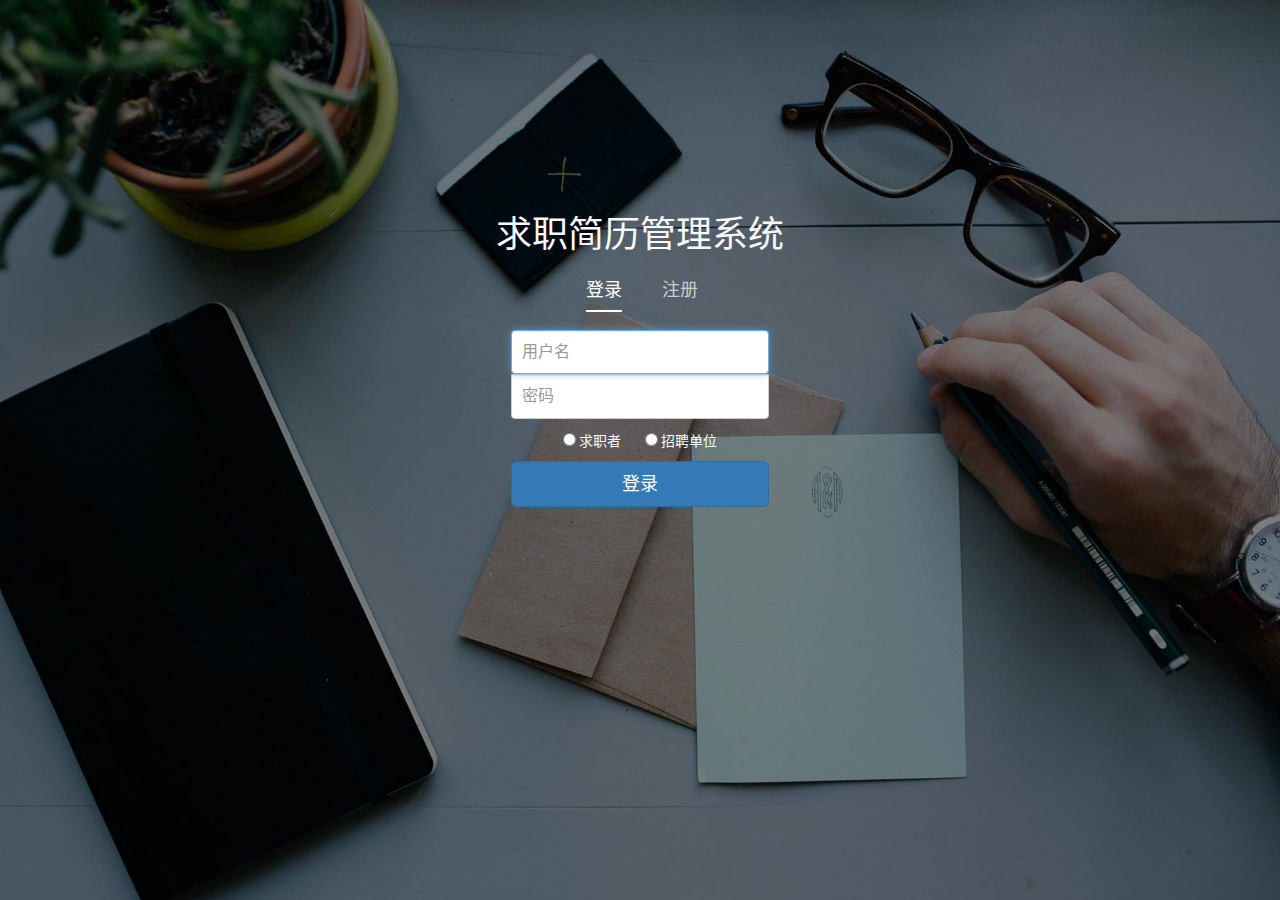
<file: resume/src/main/webapp/index.html>
<!DOCTYPE html>
<html lang="zh-CN">
  <head>
    <meta charset="utf-8">
    <meta http-equiv="X-UA-Compatible" content="IE=edge">
    <meta name="viewport" content="width=device-width, initial-scale=1">
    <title>求职简历管理系统</title>
    <link href="css/bootstrap.css" rel="stylesheet">
    <link href="css/index/index.css" rel="stylesheet">
    <!--[if lt IE 9]>
      <script src="js/html5shiv.min.js"></script>
      <script src="js/respond.min.js"></script>
    <![endif]-->
  </head>
  <body>
    <div class="container">
      <div class="center">
        <h1>求职简历管理系统</h1>
        <div class="header">
          <div class="switch" id="switch">
            <a class="switch_btn_focus" id="switch_signin" href="javascript:void(0);">登录</a>
            <a class="switch_btn" id="switch_signup" href="javascript:void(0);">注册</a>
            <div class="switch_bottom" id="switch_bottom" style="position: absolute; width: 36px; left: 0px;"></div>
          </div>
        </div>
        <form class="form" id="form_login" action="login" method="post">
          <input type="text" class="form-control" name="username" placeholder="用户名" required autofocus>
          <input type="password" class="form-control" name="password" placeholder="密码" required>
          <div class="radiogroup">
            <span><input type="radio" name="role" value="jobseeker">求职者</span>
            <span><input type="radio" name="role" value="company">招聘单位</span>
          </div>
          <button class="btn btn-lg btn-primary btn-block" type="submit">登录</button>
        </form>
        <form class="form" id="form_signup" action="signup" method="post" style="display:none;">
          <input type="text" class="form-control" name="username" placeholder="用户名" required autofocus>
          <input type="password" class="form-control" name="password" placeholder="密码" required>
          <div id="jobseeker-info">
            <input type="text" class="form-control" name="fullname" placeholder="真实姓名">
            <input type="text" class="form-control" name="phonej" placeholder="联系电话">
            <input type="email" class="form-control" name="emailj" placeholder="电子邮箱">
          </div>
          <div id="company-info">
            <input type="text" class="form-control" name="companyname" placeholder="公司名">
            <input type="text" class="form-control" name="linkman" placeholder="联系人姓名">
            <input type="text" class="form-control" name="phonec" placeholder="联系电话">
            <input type="email" class="form-control" name="emailc" placeholder="电子邮箱">
            <input type="text" class="form-control" name="address" placeholder="地址">
          </div>
          <div class="radiogroup">
            <span><input type="radio" name="role" value="jobseeker" id="jobseeker-radio" required>求职者</span>
            <span><input type="radio" name="role" value="company" id="company-radio" required>招聘单位</span>
          </div>
          <button class="btn btn-lg btn-primary btn-block" type="submit">注册</button>
        </form>
      </div>
    </div>

    <script src="js/jquery.js"></script>
    <script src="js/bootstrap.js"></script>
    <script src="js/index/index.js"></script>
  </body>
</html>
</file>
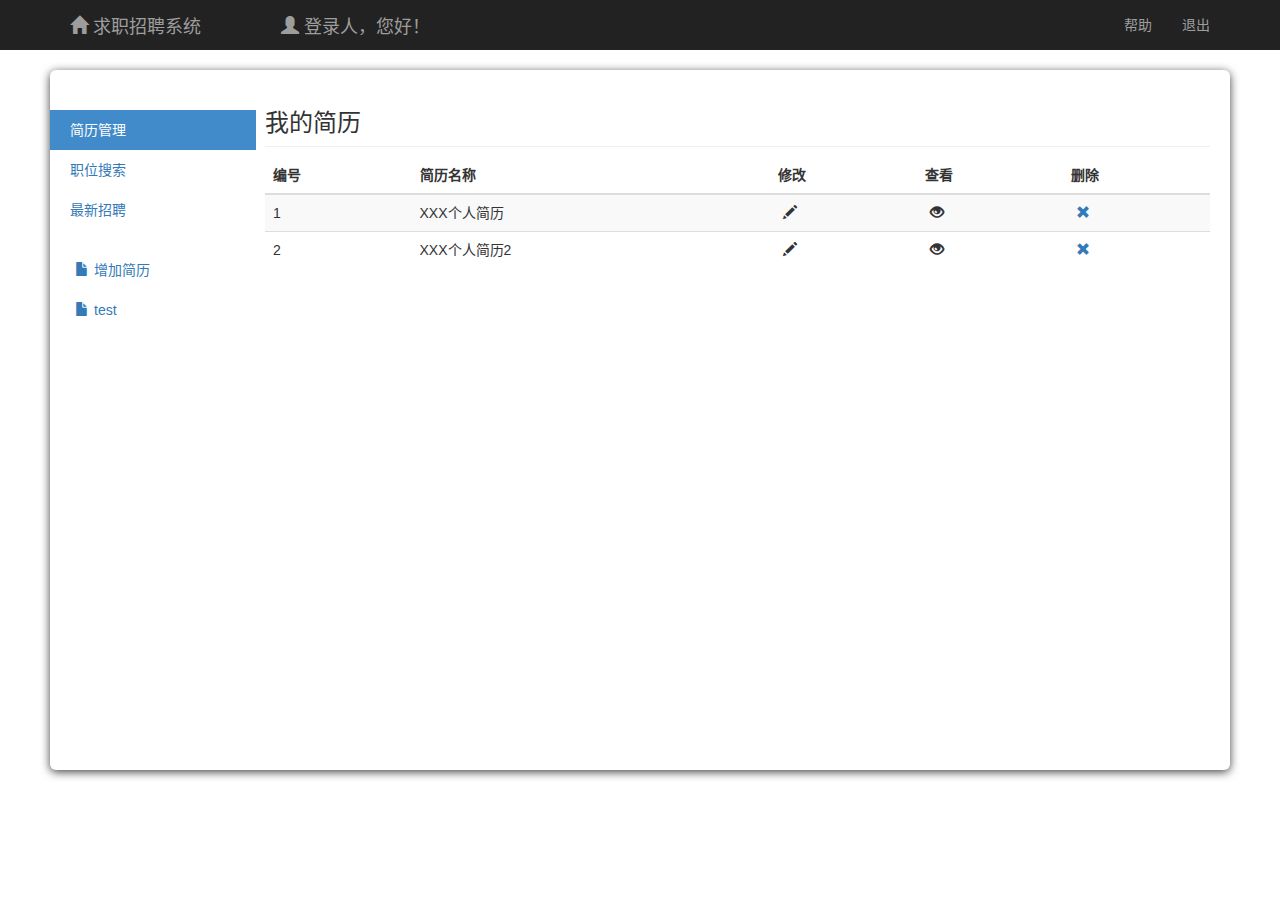
<file: resume/src/main/webapp/jsp/jobseeker/resumeList.html>
<!DOCTYPE html>
<html lang="zh-CN">
<head>
    <meta charset="utf-8">
    <meta http-equiv="X-UA-Compatible" content="IE=edge">
    <meta name="viewport" content="width=device-width, initial-scale=1">
    <title>简历管理</title>
    <link href="../../css/bootstrap.css" rel="stylesheet">
    <link href="../../css/jobseeker/style.css" rel="stylesheet">
    <link href="../../css/jobseeker/contentHeight.css" rel="stylesheet">
    <!--[if lt IE 9]>
    <script src="../../js/html5shiv.min.js"></script>
    <script src="../../js/respond.min.js"></script>
    <![endif]-->
</head>

<body>
<nav class="navbar navbar-inverse navbar-fixed-top">
    <div class="container">
        <div class="navbar-header">
            <button type="button" class="navbar-toggle collapsed" data-toggle="collapse" data-target="#navbar" aria-expanded="false" aria-controls="navbar">
                <span class="sr-only">Toggle navigation</span>
                <span class="icon-bar"></span>
                <span class="icon-bar"></span>
                <span class="icon-bar"></span>
            </button>
            <a class="navbar-brand" href="#"><span class="glyphicon glyphicon-home" aria-hidden="true" style="margin-right: 5px;"></span>求职招聘系统</a>
            <a class="navbar-brand" href="#" id="showname" style="margin-left: 50px;"><span class="glyphicon glyphicon-user" aria-hidden="true" style="margin-right: 5px;"></span>登录人，您好！</a>
        </div>
        <div id="navbar" class="navbar-collapse collapse">
            <ul class="nav navbar-nav navbar-right">
                <li><a href="#">帮助</a></li>
                <li><a href="#">退出</a></li>
            </ul>
        </div>
    </div>
</nav>
<div class="container">
    <div class="content">
        <div class="row">
            <div class="col-sm-3 col-md-2">
                <ul class="nav nav-sidebar" style="margin-top: 20px;">
                    <li class="active"><a href="#">简历管理</a></li>
                    <li><a href="#">职位搜索</a></li>
                    <li><a href="#">最新招聘</a></li>
                </ul>
                <ul class="nav nav-sidebar">
                    <li><a href=""><span class="glyphicon glyphicon-file" aria-hidden="true" style="margin: 0 5px;"></span>增加简历</a></li>
                    <li><a href=""><span class="glyphicon glyphicon-file" aria-hidden="true" style="margin: 0 5px;"></span>test</a></li>
                </ul>
            </div>
            <div class="col-sm-9 col-md-10">
                <h3 class="sub-header">我的简历</h3>
                <div class="table-responsive">
                    <table class="table table-striped">
                        <thead>
                        <tr>
                            <th>编号</th>
                            <th>简历名称</th>
                            <th>修改</th>
                            <th>查看</th>
                            <th>删除</th>
                        </tr>
                        </thead>
                        <tbody>
                        <tr>
                            <td>1</td>
                            <td>XXX个人简历</td>
                            <td><span class="glyphicon glyphicon-pencil" aria-hidden="true" style="margin-left: 5px;"></span></td>
                            <td><span class="glyphicon glyphicon-eye-open" aria-hidden="true" style="margin-left: 5px;"></span></td>
                            <td><a href="#" id="1" class="deleteButton" data-toggle="modal" data-target="#deleteDialog"><span class="glyphicon glyphicon-remove" aria-hidden="true" style="margin-left: 5px;"></span></a></td>
                        </tr>
                        <tr>
                            <td>2</td>
                            <td>XXX个人简历2</td>
                            <td><span class="glyphicon glyphicon-pencil" aria-hidden="true" style="margin-left: 5px;"></span></td>
                            <td><span class="glyphicon glyphicon-eye-open" aria-hidden="true" style="margin-left: 5px;"></span></td>
                            <td><a href="#" id="2" class="deleteButton" data-toggle="modal" data-target="#deleteDialog"><span class="glyphicon glyphicon-remove" aria-hidden="true" style="margin-left: 5px;"></span></a></td>
                        </tr>
                        </tbody>
                    </table>
                </div>
            </div>
        </div>
    </div>
</div>

<div class="modal fade" id="deleteDialog" tabindex="-1" role="dialog">
    <div class="modal-dialog">
        <div class="modal-content">
            <div class="modal-header">
                <button type="button" class="close" data-dismiss="modal" aria-label="Close"><span aria-hidden="true">&times;</span></button>
                <h4 class="modal-title">确认删除</h4>
            </div>
            <div class="modal-body">
                <p>确定删除这份简历？</p>
            </div>
            <div class="modal-footer">
                <button type="button" class="btn btn-default" data-dismiss="modal">取消</button>
                <a type="button" class="btn btn-danger" id="confirmdelete">删除</a>
            </div>
        </div>
    </div>
</div>

<script src="../../js/jquery.js"></script>
<script src="../../js/bootstrap.js"></script>
<script>
    $(function(){
        $('.deleteButton').click(function(){
        	/*$(this).attr('id') 根据id判断刚点击的是哪个按钮*/
            var deleteaction = 'deleteResume.action?id='+$(this).attr('id');
            $('#confirmdelete').attr('href',deleteaction);
        });
    });
</script>
</body>
</html>
</file>
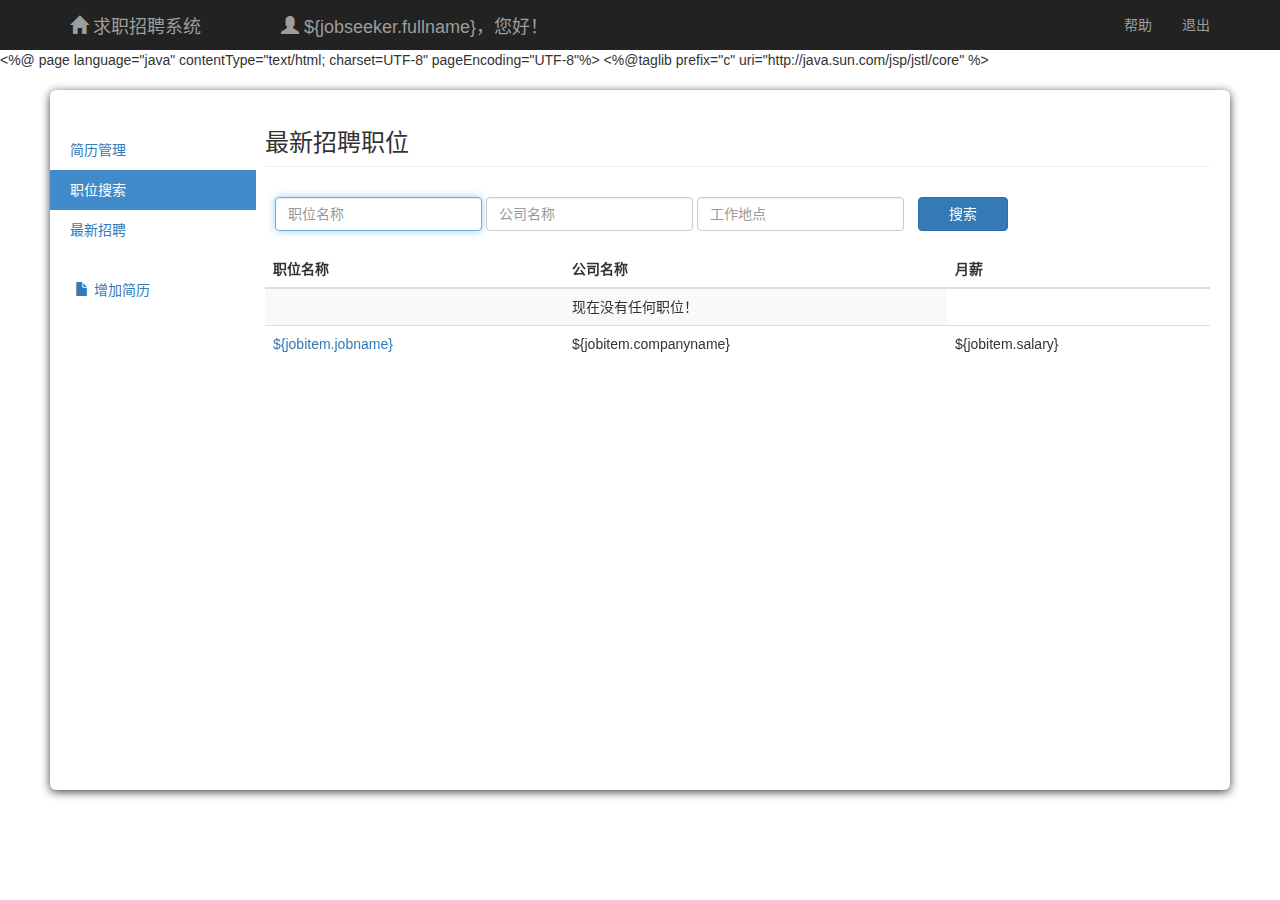
<file: resume/src/main/webapp/jsp/jobseeker/searchJob.html>
<!DOCTYPE html>
<html lang="zh-CN">
<head>
    <%@ page language="java" contentType="text/html; charset=UTF-8"
    pageEncoding="UTF-8"%>
    <%@taglib prefix="c" uri="http://java.sun.com/jsp/jstl/core" %>
    <meta charset="utf-8">
    <meta http-equiv="X-UA-Compatible" content="IE=edge">
    <meta name="viewport" content="width=device-width, initial-scale=1">
    <title>简历管理</title>
    <link href="../../css/bootstrap.css" rel="stylesheet">
    <link href="../../css/jobseeker/style.css" rel="stylesheet">
    <link href="../../css/jobseeker/searchJob.css" rel="stylesheet">
    <link href="../../css/jobseeker/contentHeight.css" rel="stylesheet">
    <!--[if lt IE 9]>
    <script src="${pageContext.request.contextPath}/js/html5shiv.min.js"></script>
    <script src="${pageContext.request.contextPath}/js/respond.min.js"></script>
    <![endif]-->
</head>
<body>

<nav class="navbar navbar-inverse navbar-fixed-top">
    <div class="container">
        <div class="navbar-header">
            <button type="button" class="navbar-toggle collapsed" data-toggle="collapse" data-target="#navbar" aria-expanded="false" aria-controls="navbar">
                <span class="sr-only">Toggle navigation</span>
                <span class="icon-bar"></span>
                <span class="icon-bar"></span>
                <span class="icon-bar"></span>
            </button>
            <a class="navbar-brand" href="#"><span class="glyphicon glyphicon-home" aria-hidden="true" style="margin-right: 5px;"></span>求职招聘系统</a>
            <a class="navbar-brand" href="#" id="showname" style="margin-left: 50px;"><span class="glyphicon glyphicon-user" aria-hidden="true" style="margin-right: 5px;"></span>${jobseeker.fullname}，您好！</a>
        </div>
        <div id="navbar" class="navbar-collapse collapse">
            <ul class="nav navbar-nav navbar-right">
                <li><a href="#">帮助</a></li>
                <li><a href="logout.action">退出</a></li>
            </ul>
        </div>
    </div>
</nav>
<div class="container">
    <div class="content">
        <div class="row">
            <div class="col-sm-3 col-md-2">
                <ul class="nav nav-sidebar" style="margin-top: 20px;">
                    <li><a href="listResume.action">简历管理</a></li>
                    <li class="active"><a href="#">职位搜索</a></li>
                    <li><a href="latestJob.action">最新招聘</a></li>
                </ul>
                <ul class="nav nav-sidebar">
                    <li><a href="addResume.action"><span class="glyphicon glyphicon-file" aria-hidden="true" style="margin: 0 5px;"></span>增加简历</a></li>
                </ul>
            </div>
            <div class="col-sm-9 col-md-10">
                <h3 class="sub-header">最新招聘职位</h3>
                <div class="table-responsive">
                    <form class="form-inline" id="search-form" action="searchJob" method="post">
                        <input type="text" class="form-control" name="jobname" placeholder="职位名称" required autofocus>
                        <input type="text" class="form-control" name="companyname" placeholder="公司名称">
                        <input type="text" class="form-control" name="address" placeholder="工作地点">
                        <button id="search-button" class="btn btn-primary" type="submit">搜索</button>
                    </form>
                    <table class="table table-striped">
                        <thead>
                        <tr>
                            <th>职位名称</th>
                            <th>公司名称</th>
                            <th>月薪</th>
                        </tr>
                        </thead>
                        <tbody>
                        <c:if test="${null == jobList[0]}">
                            <tr>
                                <td></td>
                                <td>现在没有任何职位！</td>
                            </tr>
                        </c:if>
                        <c:if test="${null != jobList}">
                            <c:forEach var="jobitem" items="${jobList}" varStatus="status">
                                <tr>
                                    <td><a href="viewJob.action?id=${jobitem.id}" target="_blank">${jobitem.jobname}</a></td>
                                    <td>${jobitem.companyname}</td>
                                    <td>${jobitem.salary}</td>
                                </tr>
                            </c:forEach>
                        </c:if>
                        </tbody>
                    </table>
                </div>
            </div>
        </div>
    </div>
</div>


<script src="../../js/jquery.js"></script>
<script src="../../js/bootstrap.js"></script>
</body>
</html>
</file>
<file: resume/src/main/webapp/css/index/index.css>
body,html,.container {
    width: 100%;
    height: 100%;
    font-family: "Microsoft Yahei",Arial, Helvetica, sans-serif;
}
.container {
    text-align: center;
    color: #f8f8f8;
    background: url(../../img/intro-bg.jpg) no-repeat center center;
    background-size: cover;
}
.container:before {
    content: '';
    display: inline-block;
    height: 100%;
    vertical-align: middle;
    margin-right: -.25em;
}
.center {
    min-height: 510px;
    display: inline-block;
    vertical-align: middle;
    white-space: normal;
}

.header {
    height:50px;
    position:relative;
    font-family:"Microsoft Yahei";
}
.header .switch {
    height:45px;
    position:absolute;
    left:90px;
    bottom:0;
    font-size:18px;
}
.header .switch #switch_signin {
    margin-right:35px;
}
.header .switch .switch_btn {
    color: #CCC;
    display:inline-block;
    height:40px;
    line-height:40px;
    outline:none;
    *hide-focus:expression(this.hideFocus=true);
}
.header .switch .switch_btn_focus {
    color:#FFF;
    display:inline-block;
    height:40px;
    line-height:40px;
    outline:none;
    text-decoration:none;
    *hide-focus:expression(this.hideFocus=true);
}
.header .switch .switch_btn:hover {
    text-decoration:none;
}
.header .switch .switch_btn_focus:hover {
    text-decoration:none;
}
#switch_bottom {
    position:absolute;
    border-bottom:2px solid #FFF;
}

.form {
    max-width: 330px;
    padding: 15px;
    margin: 0 auto;
}
.form .radiogroup {
    margin-bottom: 10px;
    font-weight: normal;
}
.form .radiogroup span {
    margin:0 10px 0 10px;
}
.form .radiogroup input {
    margin-right: 3px;
}
.form .form-control {
    position: relative;
    height: auto;
    -webkit-box-sizing: border-box;
    -moz-box-sizing: border-box;
    box-sizing: border-box;
    padding: 10px;
    font-size: 16px;
}
.form .form-control:focus {
    z-index: 2;
}
.form input[type="username"] {
    margin-bottom: -1px;
    border-bottom-right-radius: 0;
    border-bottom-left-radius: 0;
}
.form input[type="password"] {
    margin-bottom: 10px;
    border-top-left-radius: 0;
    border-top-right-radius: 0;
}

#jobseeker-info, #company-info {
    display: none;
}
</file>
<file: resume/src/main/webapp/css/jobseeker/style.css>
/*
 * Base structure
 */

/* Move down content because we have a fixed navbar that is 50px tall */
body {
    padding-top: 50px;
    font-family: "Microsoft Yahei",Arial, Helvetica, sans-serif;
}


/*
 * Global add-ons
 */

.sub-header {
    padding-bottom: 10px;
    border-bottom: 1px solid #eee;
}

/*
 * Top navigation
 * Hide default border to remove 1px line.
 */
.navbar-fixed-top {
    border: 0;
}

/*
 * Sidebar
 */

/* Hide for mobile, show later */
.sidebar {
    display: none;
}
@media (min-width: 768px) {
    .sidebar {
        position: fixed;
        top: 51px;
        bottom: 0;
        left: 0;
        z-index: 1000;
        display: block;
        padding: 20px;
        overflow-x: hidden;
        overflow-y: auto; /* Scrollable contents if viewport is shorter than content. */
        background-color: #f5f5f5;
        border-right: 1px solid #eee;
    }
}

/* Sidebar navigation */
.nav-sidebar {
    margin-right: -21px; /* 20px padding + 1px border */
    margin-bottom: 20px;
    margin-left: -20px;
}
.nav-sidebar > li > a {
    padding-right: 20px;
    padding-left: 20px;
}
.nav-sidebar > .active > a,
.nav-sidebar > .active > a:hover,
.nav-sidebar > .active > a:focus {
    color: #fff;
    background-color: #428bca;
}


.content {
    padding: 20px;
    margin: 20px -20px; /* negative indent the amount of the padding to maintain the grid system */
    -webkit-border-radius: 6px 6px 6px 6px;
    -moz-border-radius: 6px 6px 6px 6px;
    border-radius: 6px 6px 6px 6px;
    -webkit-box-shadow: 0 2px 10px rgba(0,0,0,.75);
    -moz-box-shadow: 0 2px 102px rgba(0,0,0,.75);
    box-shadow: 0 2px 10px rgba(0,0,0,.75);
}
</file>
<file: resume/src/main/webapp/css/jobseeker/contentHeight.css>
.content {
    height: 700px;
}

@media screen and (max-width: 992px) {
    .content {
        height: 600px;
    }
}

@media screen and (max-width: 767px) {
    .content {
        height: auto;
    }
}
</file>
<file: resume/src/main/webapp/css/jobseeker/searchJob.css>
#search-form {
    margin:10px;
}

#search-button {
    margin: 10px;
    padding:6px 30px;
}
</file>
